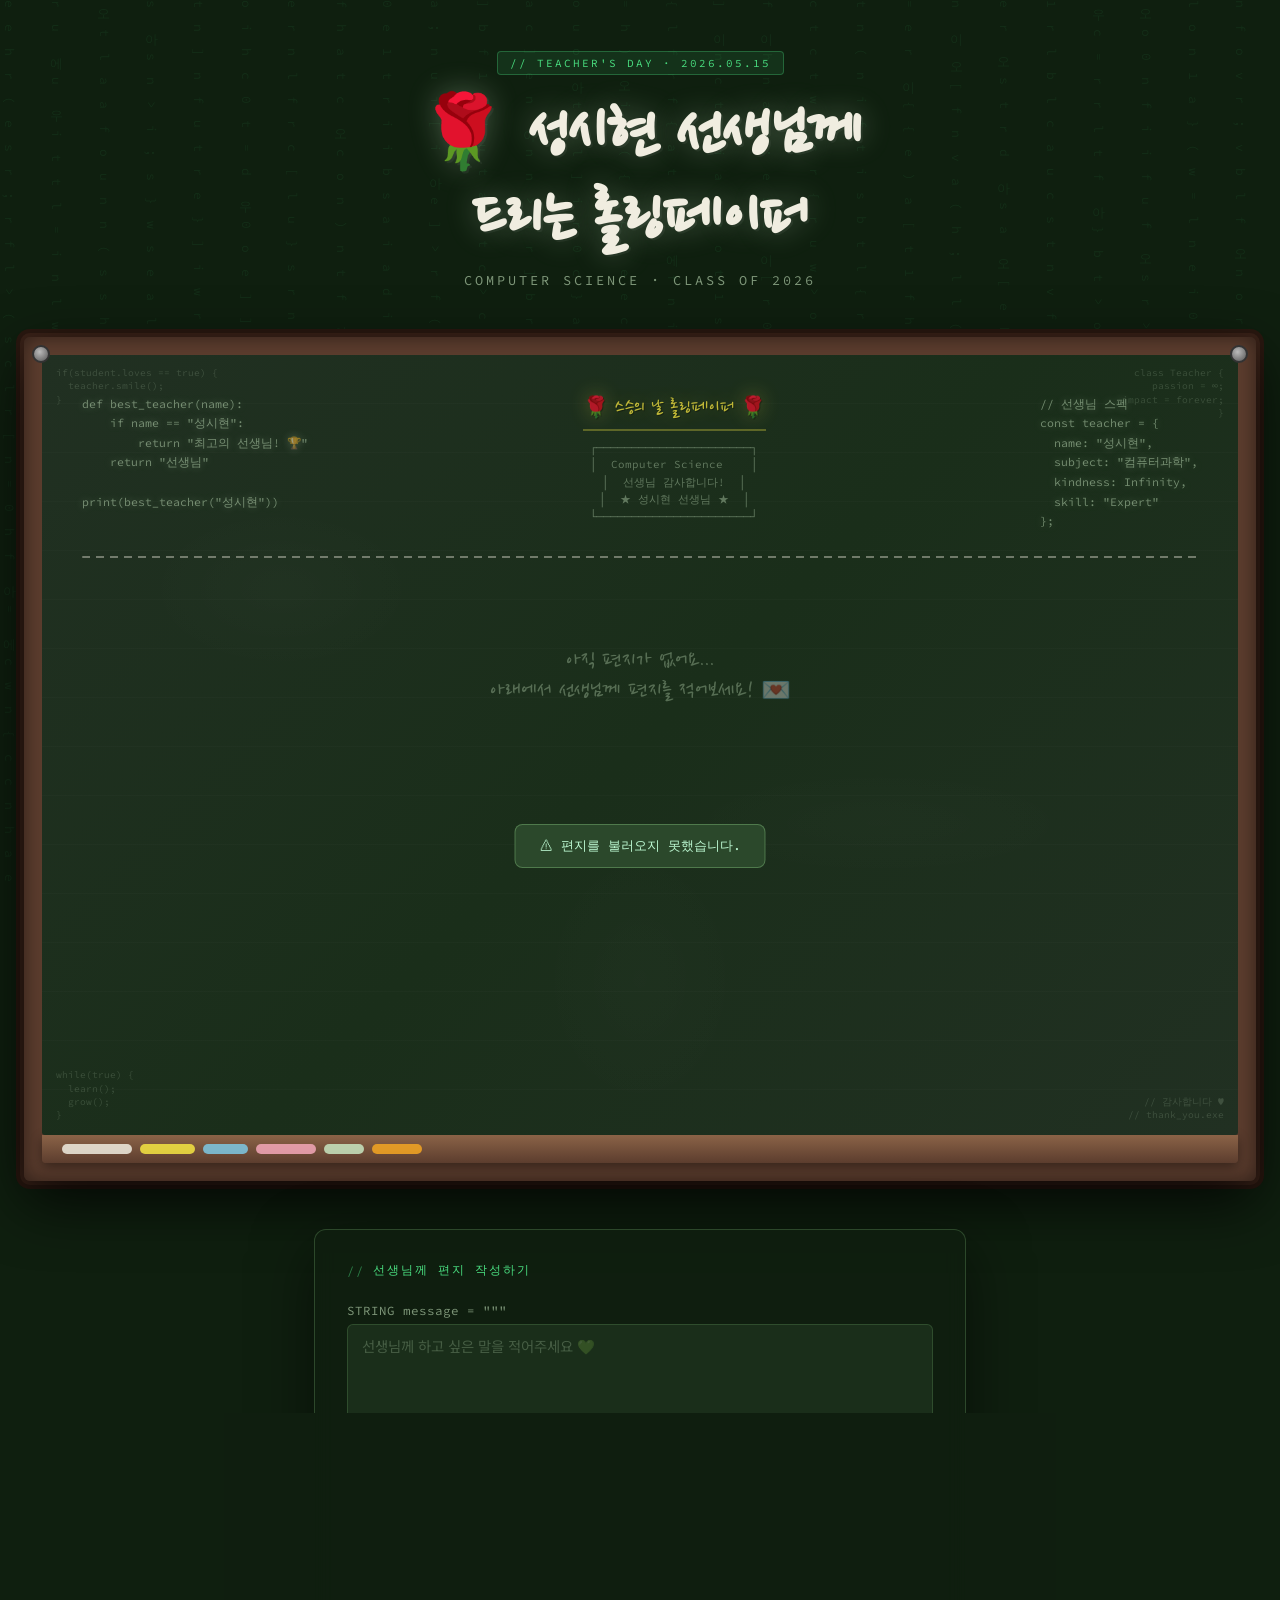
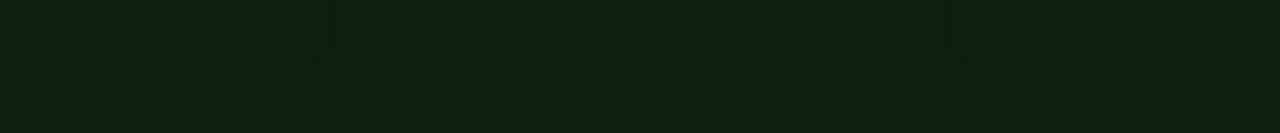
<file: index (3).html>
<!DOCTYPE html>
<html lang="ko">
<head>
<meta charset="UTF-8">
<meta name="viewport" content="width=device-width, initial-scale=1.0">
<title>성시현 선생님께 드리는 롤링페이퍼 💚</title>
<link href="https://fonts.googleapis.com/css2?family=Nanum+Pen+Script&family=Noto+Sans+KR:wght@300;400;500;700&family=Source+Code+Pro:wght@400;600&display=swap" rel="stylesheet">
<style>
/* ══════════════════════════════════════
   CSS 변수 (색상 팔레트)
══════════════════════════════════════ */
:root {
  --chalk-white:  #f0ede0;
  --chalk-green:  #c8e6c0;
  --board-dark:   #1a2e1a;
  --board-mid:    #213022;
  --board-light:  #2d4a2d;
  --chalk-yellow: #f5e642;
  --chalk-blue:   #7ec8e3;
  --chalk-pink:   #f4a7b9;
  --chalk-orange: #f5a623;
  --tray-brown:   #5c3d2e;
  --tray-light:   #8b6347;
  --code-green:   #4ade80;
  --accent:       #88c57f;
}

/* ══════════════════════════════════════
   기본 리셋
══════════════════════════════════════ */
* {
  margin: 0;
  padding: 0;
  box-sizing: border-box;
}

body {
  font-family: 'Noto Sans KR', sans-serif;
  background: #0f1f0f;
  min-height: 100vh;
  overflow-x: hidden;
}

/* ══════════════════════════════════════
   배경 코드 레인
══════════════════════════════════════ */
.bg-code-rain {
  position: fixed;
  inset: 0;
  pointer-events: none;
  z-index: 0;
  overflow: hidden;
  opacity: 0.07;
}

.rain-col {
  position: absolute;
  top: 0;
  font-family: 'Source Code Pro', monospace;
  font-size: 13px;
  color: #4ade80;
  writing-mode: vertical-lr;
  animation: rainFall linear infinite;
  white-space: nowrap;
  letter-spacing: 4px;
}

@keyframes rainFall {
  0%   { transform: translateY(-100%); opacity: 0; }
  10%  { opacity: 1; }
  90%  { opacity: 1; }
  100% { transform: translateY(100vh); opacity: 0; }
}

/* ══════════════════════════════════════
   헤더
══════════════════════════════════════ */
header {
  position: relative;
  z-index: 10;
  text-align: center;
  padding: 3rem 2rem 1rem;
}

.header-badge {
  display: inline-block;
  font-family: 'Source Code Pro', monospace;
  font-size: 11px;
  color: var(--code-green);
  background: rgba(74, 222, 128, 0.1);
  border: 1px solid rgba(74, 222, 128, 0.3);
  border-radius: 4px;
  padding: 4px 12px;
  letter-spacing: 2px;
  margin-bottom: 1rem;
  animation: blink 2s infinite;
}

@keyframes blink {
  50% { opacity: 0.4; }
}

.main-title {
  font-family: 'Nanum Pen Script', cursive;
  font-size: clamp(2.5rem, 6vw, 4.5rem);
  color: var(--chalk-white);
  text-shadow:
    2px 2px 0 rgba(255, 255, 255, 0.05),
    0 0 30px rgba(200, 230, 192, 0.3);
  line-height: 1.2;
  margin-bottom: 0.5rem;
}

.sub-title {
  font-family: 'Source Code Pro', monospace;
  font-size: 0.85rem;
  color: rgba(200, 230, 192, 0.6);
  letter-spacing: 3px;
  margin-bottom: 2rem;
}

/* ══════════════════════════════════════
   칠판 프레임
══════════════════════════════════════ */
.board-frame {
  position: relative;
  z-index: 5;
  margin: 0 auto;
  max-width: 1700px;
  padding: 0 1.5rem;
}

.board-outer {
  background: var(--tray-brown);
  border-radius: 6px;
  padding: 18px;
  box-shadow:
    inset 0 0 20px rgba(0, 0, 0, 0.5),
    0 20px 60px rgba(0, 0, 0, 0.8),
    0 0 0 4px #3a2218,
    0 0 0 8px #2a1810;
  position: relative;
}

/* 나사 장식 */
.board-outer::before,
.board-outer::after {
  content: '';
  position: absolute;
  width: 14px;
  height: 14px;
  background: radial-gradient(circle at 40% 35%, #bbb, #555);
  border-radius: 50%;
  border: 2px solid #333;
  z-index: 20;
}
.board-outer::before { top: 8px; left: 8px; }
.board-outer::after  { top: 8px; right: 8px; }

/* 칠판 표면 */
.board-surface {
  background:
    repeating-linear-gradient(
      180deg,
      transparent 0px,
      transparent 48px,
      rgba(255, 255, 255, 0.015) 48px,
      rgba(255, 255, 255, 0.015) 49px
    ),
    linear-gradient(135deg, var(--board-mid) 0%, var(--board-dark) 50%, var(--board-mid) 100%);
  border-radius: 3px;
  min-height: 780px;
  padding: 2.5rem;
  position: relative;
  overflow: hidden;
}

/* 칠판 얼룩 텍스처 */
.board-surface::before {
  content: '';
  position: absolute;
  inset: 0;
  background:
    radial-gradient(ellipse 200px 120px at 20% 30%, rgba(255, 255, 255, 0.015) 0%, transparent 70%),
    radial-gradient(ellipse 300px 80px  at 70% 60%, rgba(255, 255, 255, 0.010) 0%, transparent 70%),
    radial-gradient(ellipse 150px 200px at 50% 80%, rgba(255, 255, 255, 0.012) 0%, transparent 70%);
  pointer-events: none;
}

/* ══════════════════════════════════════
   칠판 귀퉁이 코드 장식
══════════════════════════════════════ */
.corner-deco {
  position: absolute;
  font-family: 'Source Code Pro', monospace;
  font-size: 0.6rem;
  color: rgba(200, 230, 192, 0.18);
  pointer-events: none;
  line-height: 1.4;
  white-space: pre;
}
.corner-tl { top: 12px; left: 14px; }
.corner-tr { top: 12px; right: 14px; text-align: right; }
.corner-bl { bottom: 12px; left: 14px; }
.corner-br { bottom: 12px; right: 14px; text-align: right; }

/* ══════════════════════════════════════
   칠판 상단 장식 (코드 블록)
══════════════════════════════════════ */
.board-decorations {
  display: flex;
  justify-content: space-between;
  align-items: flex-start;
  margin-bottom: 1.5rem;
  flex-wrap: wrap;
  gap: 1rem;
}

.chalk-code-block {
  font-family: 'Source Code Pro', monospace;
  font-size: 0.72rem;
  color: rgba(200, 230, 192, 0.5);
  line-height: 1.7;
  white-space: pre;
  text-shadow: 0 0 8px rgba(200, 230, 192, 0.3);
}

.chalk-diagram {
  font-family: 'Source Code Pro', monospace;
  font-size: 0.68rem;
  color: rgba(200, 230, 192, 0.4);
  line-height: 1.6;
  white-space: pre;
  text-align: center;
}

.chalk-title-board {
  font-family: 'Nanum Pen Script', cursive;
  font-size: 1.3rem;
  color: rgba(245, 230, 66, 0.75);
  text-align: center;
  text-shadow: 1px 1px 0 rgba(0, 0, 0, 0.3), 0 0 20px rgba(245, 230, 66, 0.3);
  border-bottom: 2px solid rgba(245, 230, 66, 0.3);
  padding-bottom: 8px;
  margin-bottom: 8px;
}

/* ══════════════════════════════════════
   분필 구분선
══════════════════════════════════════ */
.chalk-divider {
  height: 2px;
  background: repeating-linear-gradient(
    90deg,
    rgba(240, 237, 224, 0.4) 0px,
    rgba(240, 237, 224, 0.4) 8px,
    transparent 8px,
    transparent 14px
  );
  margin: 1rem 0;
  border-radius: 1px;
}

/* ══════════════════════════════════════
   포스트잇 그리드
══════════════════════════════════════ */
.postits-grid {
  display: grid;
  grid-template-columns: repeat(auto-fill, minmax(270px, 1fr));
  gap: 2rem;
  padding: 1.5rem 0;
  min-height: 300px;
}

/* ── 포스트잇 카드 ── */
.postit {
  position: relative;
  min-height: 230px;
  padding: 1.6rem 1.4rem 1.4rem;
  border-radius: 2px;
  cursor: pointer;
  animation: postItDrop 0.5s cubic-bezier(0.34, 1.56, 0.64, 1) both;
  transition: transform 0.2s, box-shadow 0.2s;
  transform-origin: top center;
}

@keyframes postItDrop {
  from { transform: translateY(-40px) rotate(var(--rot)) scale(0.8); opacity: 0; }
  to   { transform: translateY(0) rotate(var(--rot)); opacity: 1; }
}

.postit:hover {
  transform: rotate(0deg) scale(1.06) translateY(-4px);
  z-index: 50;
  box-shadow: 0 20px 40px rgba(0, 0, 0, 0.5) !important;
}

/* 접힌 모서리 */
.postit::before {
  content: '';
  position: absolute;
  top: 0;
  right: 0;
  width: 0;
  height: 0;
  border-style: solid;
  border-width: 0 20px 20px 0;
  filter: brightness(0.7);
}

/* 핀 */
.postit-pin {
  position: absolute;
  top: -8px;
  left: 50%;
  transform: translateX(-50%);
  width: 16px;
  height: 16px;
  background: radial-gradient(circle at 40% 35%, #ff6b6b, #c0392b);
  border-radius: 50%;
  border: 2px solid #8b1a1a;
  box-shadow: 0 3px 6px rgba(0, 0, 0, 0.5), inset 0 -1px 3px rgba(255, 255, 255, 0.3);
  z-index: 10;
}

/* ── 포스트잇 색상별 스타일 ── */
.postit.yellow {
  background: #fef08a;
  color: #5c4a00;
  box-shadow: 4px 4px 0 rgba(0,0,0,0.2), 6px 6px 20px rgba(0,0,0,0.3);
}
.postit.yellow::before { border-color: transparent #c4b800 transparent transparent; }

.postit.green {
  background: #bbf7d0;
  color: #14532d;
  box-shadow: 4px 4px 0 rgba(0,0,0,0.2), 6px 6px 20px rgba(0,0,0,0.3);
}
.postit.green::before  { border-color: transparent #3d9e5f transparent transparent; }

.postit.blue {
  background: #bae6fd;
  color: #0c4a6e;
  box-shadow: 4px 4px 0 rgba(0,0,0,0.2), 6px 6px 20px rgba(0,0,0,0.3);
}
.postit.blue::before   { border-color: transparent #3b90bb transparent transparent; }

.postit.pink {
  background: #fbcfe8;
  color: #831843;
  box-shadow: 4px 4px 0 rgba(0,0,0,0.2), 6px 6px 20px rgba(0,0,0,0.3);
}
.postit.pink::before   { border-color: transparent #d478a0 transparent transparent; }

.postit.orange {
  background: #fed7aa;
  color: #7c2d12;
  box-shadow: 4px 4px 0 rgba(0,0,0,0.2), 6px 6px 20px rgba(0,0,0,0.3);
}
.postit.orange::before { border-color: transparent #d4872a transparent transparent; }

.postit.purple {
  background: #e9d5ff;
  color: #4c1d95;
  box-shadow: 4px 4px 0 rgba(0,0,0,0.2), 6px 6px 20px rgba(0,0,0,0.3);
}
.postit.purple::before { border-color: transparent #9b78d4 transparent transparent; }

/* 포스트잇 내부 텍스트 */
.postit-author {
  font-family: 'Nanum Pen Script', cursive;
  font-size: 1.3rem;
  font-weight: 700;
  margin-bottom: 8px;
  opacity: 0.7;
  border-bottom: 1px dashed currentColor;
  padding-bottom: 4px;
}

.postit-message {
  font-family: 'Nanum Pen Script', cursive;
  font-size: 1.35rem;
  line-height: 1.7;
  word-break: keep-all;
}

.postit-date {
  position: absolute;
  bottom: 8px;
  right: 10px;
  font-size: 0.65rem;
  opacity: 0.5;
  font-family: 'Source Code Pro', monospace;
}

/* ── 빈 칠판 안내 메시지 ── */
.empty-message {
  grid-column: 1 / -1;
  text-align: center;
  padding: 3rem;
  font-family: 'Nanum Pen Script', cursive;
  font-size: 1.5rem;
  color: rgba(200, 230, 192, 0.35);
  animation: fadeInOut 3s ease-in-out infinite;
}

@keyframes fadeInOut {
  50% { opacity: 0.5; }
}

/* ══════════════════════════════════════
   분필 트레이
══════════════════════════════════════ */
.chalk-tray {
  background: linear-gradient(180deg, var(--tray-light), var(--tray-brown));
  height: 28px;
  border-radius: 0 0 4px 4px;
  display: flex;
  align-items: center;
  padding: 0 20px;
  gap: 8px;
  box-shadow: 0 4px 12px rgba(0, 0, 0, 0.4);
}

.chalk-stick {
  height: 10px;
  border-radius: 5px;
  opacity: 0.85;
}

/* ══════════════════════════════════════
   분필 가루 파티클
══════════════════════════════════════ */
.chalk-dust {
  position: fixed;
  pointer-events: none;
  z-index: 9999;
  border-radius: 50%;
  animation: dustFloat 1.2s ease-out forwards;
}

@keyframes dustFloat {
  0%   { transform: translate(0, 0) scale(1); opacity: 0.8; }
  100% { transform: translate(var(--dx), var(--dy)) scale(0); opacity: 0; }
}

/* ══════════════════════════════════════
   편지 작성 영역
══════════════════════════════════════ */
.letter-section {
  position: relative;
  z-index: 10;
  max-width: 700px;
  margin: 3rem auto 0;
  padding: 0 1.5rem 4rem;
}

.letter-card {
  background: rgba(15, 31, 15, 0.8);
  border: 1px solid rgba(136, 197, 127, 0.25);
  border-radius: 12px;
  padding: 2rem;
  backdrop-filter: blur(10px);
  box-shadow: 0 20px 60px rgba(0, 0, 0, 0.5);
}

.letter-header {
  font-family: 'Source Code Pro', monospace;
  font-size: 0.75rem;
  color: var(--code-green);
  letter-spacing: 2px;
  margin-bottom: 1.5rem;
  display: flex;
  align-items: center;
  gap: 8px;
}

.letter-header::before {
  content: '//';
  opacity: 0.5;
}

/* 폼 요소 */
.form-group {
  margin-bottom: 1.2rem;
}

label {
  display: block;
  font-size: 0.78rem;
  color: rgba(200, 230, 192, 0.6);
  font-family: 'Source Code Pro', monospace;
  letter-spacing: 1px;
  margin-bottom: 6px;
}

input[type="text"],
textarea {
  width: 100%;
  background: rgba(45, 74, 45, 0.4);
  border: 1px solid rgba(136, 197, 127, 0.2);
  border-radius: 6px;
  color: var(--chalk-white);
  font-family: 'Noto Sans KR', sans-serif;
  font-size: 0.9rem;
  padding: 10px 14px;
  outline: none;
  transition: border-color 0.2s, box-shadow 0.2s;
  resize: none;
}

input[type="text"]:focus,
textarea:focus {
  border-color: rgba(136, 197, 127, 0.5);
  box-shadow: 0 0 0 3px rgba(136, 197, 127, 0.1);
}

input[type="text"]::placeholder,
textarea::placeholder {
  color: rgba(200, 230, 192, 0.25);
  font-family: 'Noto Sans KR', sans-serif;
}

textarea {
  height: 110px;
}

/* ── 색상 선택 ── */
.color-picker {
  display: flex;
  gap: 10px;
  flex-wrap: wrap;
  margin-top: 4px;
}

.color-option {
  width: 34px;
  height: 34px;
  border-radius: 50%;
  border: 3px solid transparent;
  cursor: pointer;
  transition: transform 0.15s, border-color 0.15s;
  position: relative;
}

.color-option:hover {
  transform: scale(1.15);
}

.color-option.selected {
  border-color: white;
  transform: scale(1.2);
  box-shadow: 0 0 0 1px rgba(255, 255, 255, 0.3);
}

.color-option::after {
  content: attr(data-label);
  position: absolute;
  bottom: -20px;
  left: 50%;
  transform: translateX(-50%);
  font-size: 10px;
  color: rgba(200, 230, 192, 0.5);
  white-space: nowrap;
  font-family: 'Source Code Pro', monospace;
  opacity: 0;
  transition: opacity 0.15s;
}

.color-option:hover::after {
  opacity: 1;
}

/* ── 제출 버튼 ── */
.submit-btn {
  width: 100%;
  margin-top: 1.5rem;
  padding: 14px;
  background: linear-gradient(135deg, #3d6b3a, #2d5229);
  border: 1px solid rgba(136, 197, 127, 0.4);
  border-radius: 8px;
  color: #bbf7d0;
  font-family: 'Source Code Pro', monospace;
  font-size: 0.9rem;
  letter-spacing: 2px;
  cursor: pointer;
  transition: all 0.2s;
  position: relative;
  overflow: hidden;
}

.submit-btn:hover {
  background: linear-gradient(135deg, #4a7a46, #3a6635);
  transform: translateY(-1px);
  box-shadow: 0 8px 24px rgba(136, 197, 127, 0.2);
}

.submit-btn:active {
  transform: translateY(0) scale(0.99);
}

.submit-btn::before {
  content: '> ';
  opacity: 0.6;
}

/* 편지 카운터 */
.letter-count {
  text-align: center;
  margin-top: 1rem;
  font-family: 'Source Code Pro', monospace;
  font-size: 0.72rem;
  color: rgba(136, 197, 127, 0.4);
  letter-spacing: 1px;
}

/* ══════════════════════════════════════
   토스트 알림
══════════════════════════════════════ */
.toast {
  position: fixed;
  bottom: 2rem;
  left: 50%;
  transform: translateX(-50%) translateY(100px);
  background: rgba(45, 74, 45, 0.95);
  border: 1px solid rgba(136, 197, 127, 0.4);
  border-radius: 8px;
  padding: 12px 24px;
  color: #bbf7d0;
  font-family: 'Source Code Pro', monospace;
  font-size: 0.82rem;
  z-index: 9999;
  transition: transform 0.4s cubic-bezier(0.34, 1.56, 0.64, 1);
  pointer-events: none;
}

.toast.show {
  transform: translateX(-50%) translateY(0);
}

/* ══════════════════════════════════════
   스크롤 페이드인 애니메이션
══════════════════════════════════════ */
.fade-in {
  opacity: 0;
  transform: translateY(20px);
  transition: opacity 0.6s, transform 0.6s;
}

.fade-in.visible {
  opacity: 1;
  transform: none;
}

/* ══════════════════════════════════════
   모달 (편지 상세보기)
══════════════════════════════════════ */
.modal-overlay {
  display: none;
  position: fixed;
  inset: 0;
  background: rgba(0, 0, 0, 0.7);
  z-index: 200;
  backdrop-filter: blur(4px);
  align-items: center;
  justify-content: center;
}

.modal-overlay.open {
  display: flex;
}

.modal-card {
  max-width: 400px;
  width: 90%;
  padding: 2rem 1.8rem;
  border-radius: 4px;
  animation: modalPop 0.3s cubic-bezier(0.34, 1.56, 0.64, 1) both;
  position: relative;
}

@keyframes modalPop {
  from { transform: scale(0.7); opacity: 0; }
}

.modal-close {
  position: absolute;
  top: 12px;
  right: 12px;
  background: none;
  border: none;
  font-size: 1.2rem;
  cursor: pointer;
  opacity: 0.5;
}

.modal-close:hover {
  opacity: 1;
}

.modal-author {
  font-family: 'Nanum Pen Script', cursive;
  font-size: 1.4rem;
  font-weight: 700;
  border-bottom: 1px dashed currentColor;
  padding-bottom: 8px;
  margin-bottom: 12px;
  opacity: 0.75;
}

.modal-message {
  font-family: 'Nanum Pen Script', cursive;
  font-size: 1.3rem;
  line-height: 1.8;
  word-break: keep-all;
}

/* ══════════════════════════════════════
   반응형
══════════════════════════════════════ */
@media (max-width: 600px) {
  .board-decorations {
    display: none;
  }
  .postits-grid {
    grid-template-columns: repeat(auto-fill, minmax(200px, 1fr));
    gap: 1.2rem;
  }
}


/* ══════════════════════════════════════
   삭제 기능 UI
══════════════════════════════════════ */
.postit-delete-btn {
  position: absolute;
  top: 10px;
  left: 10px;
  width: 26px;
  height: 26px;
  border: none;
  border-radius: 50%;
  background: rgba(0, 0, 0, 0.14);
  color: inherit;
  font-size: 0.9rem;
  font-weight: 700;
  line-height: 26px;
  text-align: center;
  cursor: pointer;
  opacity: 0.45;
  z-index: 15;
  transition: opacity 0.15s, transform 0.15s, background 0.15s;
}

.postit-delete-btn:hover {
  opacity: 1;
  transform: scale(1.08);
  background: rgba(0, 0, 0, 0.24);
}

.modal-actions {
  display: flex;
  justify-content: flex-end;
  gap: 8px;
  margin-top: 1.4rem;
}

.modal-delete-btn {
  padding: 8px 12px;
  border: none;
  border-radius: 6px;
  background: rgba(0, 0, 0, 0.14);
  color: inherit;
  font-family: 'Noto Sans KR', sans-serif;
  font-size: 0.78rem;
  font-weight: 700;
  cursor: pointer;
  opacity: 0.7;
  transition: opacity 0.15s, transform 0.15s, background 0.15s;
}

.modal-delete-btn:hover {
  opacity: 1;
  transform: translateY(-1px);
  background: rgba(0, 0, 0, 0.24);
}


/* ══════════════════════════════════════
   모달 색상 보정 — 불투명 포스트잇 배경 + 높은 글자 대비
══════════════════════════════════════ */
.modal-card {
  max-height: 82vh;
  overflow-y: auto;
  border: 1px solid rgba(0, 0, 0, 0.18);
  box-shadow:
    0 24px 70px rgba(0, 0, 0, 0.65),
    6px 6px 0 rgba(0, 0, 0, 0.18);
}

.modal-card.yellow {
  background: #fef08a;
  color: #4a3b00;
}
.modal-card.green {
  background: #bbf7d0;
  color: #0f3d24;
}
.modal-card.blue {
  background: #bae6fd;
  color: #08384f;
}
.modal-card.pink {
  background: #fbcfe8;
  color: #6d1237;
}
.modal-card.orange {
  background: #fed7aa;
  color: #62220d;
}
.modal-card.purple {
  background: #e9d5ff;
  color: #3c1675;
}

.modal-message {
  color: inherit;
  background: rgba(255, 255, 255, 0.34);
  border: 1px solid rgba(0, 0, 0, 0.08);
  border-radius: 8px;
  padding: 1rem;
  text-shadow: none;
  white-space: normal;
  overflow-wrap: anywhere;
}

.modal-close {
  width: 30px;
  height: 30px;
  border-radius: 50%;
  background: rgba(0, 0, 0, 0.08);
  color: inherit;
  opacity: 0.75;
}

.modal-close:hover {
  background: rgba(0, 0, 0, 0.16);
  opacity: 1;
}

.modal-delete-btn {
  background: rgba(0, 0, 0, 0.18);
  color: inherit;
}

.modal-delete-btn:hover {
  background: rgba(0, 0, 0, 0.28);
}

</style>
</head>
<body>

<!-- 코드 레인 배경 -->
<div class="bg-code-rain" id="codeRain"></div>

<!-- ── 헤더 ── -->
<header>
  <div class="header-badge">// TEACHER'S DAY · 2026.05.15</div>
  <h1 class="main-title">🌹 성시현 선생님께<br>드리는 롤링페이퍼</h1>
  <p class="sub-title">COMPUTER SCIENCE · CLASS OF 2026</p>
</header>

<!-- ── 칠판 ── -->
<div class="board-frame fade-in">
  <div class="board-outer">
    <div class="board-surface" id="boardSurface">

      <!-- 귀퉁이 장식 -->
      <span class="corner-deco corner-tl">if(student.loves == true) {
  teacher.smile();
}</span>
      <span class="corner-deco corner-tr">class Teacher {
  passion = ∞;
  impact = forever;
}</span>
      <span class="corner-deco corner-bl">while(true) {
  learn();
  grow();
}</span>
      <span class="corner-deco corner-br">// 감사합니다 ♥
// thank_you.exe</span>

      <!-- 칠판 상단 장식 -->
      <div class="board-decorations">
        <div class="chalk-code-block">def best_teacher(name):
    if name == "성시현":
        return "최고의 선생님! 🏆"
    return "선생님"

print(best_teacher("성시현"))</div>

        <div>
          <div class="chalk-title-board">🌹 스승의 날 롤링페이퍼 🌹</div>
          <div class="chalk-diagram">┌──────────────────────┐
│  Computer Science    │
│  선생님 감사합니다!  │
│  ★ 성시현 선생님 ★  │
└──────────────────────┘</div>
        </div>

        <div class="chalk-code-block">// 선생님 스펙
const teacher = {
  name: "성시현",
  subject: "컴퓨터과학",
  kindness: Infinity,
  skill: "Expert"
};</div>
      </div>

      <div class="chalk-divider"></div>

      <!-- 포스트잇 영역 -->
      <div class="postits-grid" id="postitsGrid">
        <div class="empty-message" id="emptyMsg">
          아직 편지가 없어요...<br>
          아래에서 선생님께 편지를 적어보세요! 💌
        </div>
      </div>

    </div>

    <!-- 분필 트레이 -->
    <div class="chalk-tray">
      <div class="chalk-stick" style="width:70px;background:#f0ede0;"></div>
      <div class="chalk-stick" style="width:55px;background:#f5e642;"></div>
      <div class="chalk-stick" style="width:45px;background:#7ec8e3;"></div>
      <div class="chalk-stick" style="width:60px;background:#f4a7b9;"></div>
      <div class="chalk-stick" style="width:40px;background:#c8e6c0;"></div>
      <div class="chalk-stick" style="width:50px;background:#f5a623;"></div>
    </div>
  </div>
</div>

<!-- ── 편지 작성 폼 ── -->
<div class="letter-section fade-in">
  <div class="letter-card">
    <div class="letter-header">선생님께 편지 작성하기</div>

    <div class="form-group">
      <label>STRING message = """</label>
      <textarea id="inputMessage" placeholder="선생님께 하고 싶은 말을 적어주세요 💚"></textarea>
    </div>

    <div class="form-group">
      <label>COLOR postit_color =</label>
      <div class="color-picker">
        <div class="color-option selected" data-color="yellow" data-label="노랑" style="background:#fef08a;" onclick="selectColor(this)"></div>
        <div class="color-option" data-color="green"  data-label="초록" style="background:#bbf7d0;" onclick="selectColor(this)"></div>
        <div class="color-option" data-color="blue"   data-label="파랑" style="background:#bae6fd;" onclick="selectColor(this)"></div>
        <div class="color-option" data-color="pink"   data-label="분홍" style="background:#fbcfe8;" onclick="selectColor(this)"></div>
        <div class="color-option" data-color="orange" data-label="주황" style="background:#fed7aa;" onclick="selectColor(this)"></div>
        <div class="color-option" data-color="purple" data-label="보라" style="background:#e9d5ff;" onclick="selectColor(this)"></div>
      </div>
    </div>

    <button class="submit-btn" onclick="submitLetter()">칠판에 붙이기 [ Enter ]</button>
    <div class="letter-count" id="letterCount">// 총 0개의 편지가 붙어 있습니다.</div>
  </div>
</div>

<!-- ── 모달 ── -->
<div class="modal-overlay" id="modalOverlay" onclick="closeModal(event)">
  <div class="modal-card" id="modalCard">
    <button class="modal-close" onclick="closeModalDirectly()">✕</button>
    <div class="modal-author" id="modalAuthor"></div>
    <div class="modal-message" id="modalMessage"></div>
    <div class="modal-actions">
      <button class="modal-delete-btn" type="button" onclick="deleteCurrentModalLetter()">삭제하기</button>
    </div>
  </div>
</div>

<!-- ── 토스트 ── -->
<div class="toast" id="toast">✓ 편지가 칠판에 붙었습니다!</div>

<script>
/* ══════════════════════════════════════
   script.js — 성시현 선생님 롤링페이퍼
   단일 HTML 버전
   JSONBin.io 백엔드 사용

   주의:
   이 파일은 브라우저에서 바로 실행되는 정적 HTML입니다.
   JSONBin X-Master-Key가 클라이언트 코드에 노출되므로,
   공개 배포용으로는 안전한 구조가 아닙니다.
══════════════════════════════════════ */

const JSONBIN_BIN_ID  = '6a058eb4adc21f119a9af82f';   // JSONBin Bin ID
const JSONBIN_API_KEY = '$2a$10$cSEG.dW9WgzLHDluVnqsyuvrJM3jAWy5uq5RyXt6WhjG0Aoe9zOne';   // JSONBin API Key

const JSONBIN_URL = `https://api.jsonbin.io/v3/b/${JSONBIN_BIN_ID}`;

/* ── 상태 변수 ── */
let selectedColor = 'yellow';
let letters = [];
let currentModalIndex = null;

/* ══════════════════════════════════════
   코드 레인 (배경 애니메이션)
══════════════════════════════════════ */
function initCodeRain() {
  const container = document.getElementById('codeRain');
  if (!container) return;

  const chars = '01아이우에오abcdefif(){}[];=>const let var function return class while for'.split('');
  for (let i = 0; i < 28; i++) {
    const col = document.createElement('div');
    col.className = 'rain-col';
    col.style.left = (i * 3.7) + '%';
    col.style.animationDuration = (8 + Math.random() * 12) + 's';
    col.style.animationDelay    = (Math.random() * 15) + 's';
    let txt = '';
    for (let j = 0; j < 40; j++) {
      txt += chars[Math.floor(Math.random() * chars.length)] + '\n';
    }
    col.textContent = txt;
    container.appendChild(col);
  }
}

/* ══════════════════════════════════════
   색상 선택
══════════════════════════════════════ */
function selectColor(el) {
  document.querySelectorAll('.color-option').forEach(e => e.classList.remove('selected'));
  el.classList.add('selected');
  selectedColor = el.dataset.color;
}

/* ══════════════════════════════════════
   HTML 이스케이프 (XSS 방지)
══════════════════════════════════════ */
function escapeHtml(str) {
  return String(str ?? '')
    .replace(/&/g, '&amp;')
    .replace(/</g, '&lt;')
    .replace(/>/g, '&gt;')
    .replace(/"/g, '&quot;')
    .replace(/'/g, '&#039;');
}

/* ══════════════════════════════════════
   편지 목록 불러오기 (JSONBin READ)
══════════════════════════════════════ */
async function fetchLetters() {
  try {
    const res = await fetch(JSONBIN_URL + '/latest', {
      headers: {
        'X-Master-Key': JSONBIN_API_KEY,
        'X-Bin-Meta':   'false'
      }
    });
    if (!res.ok) throw new Error('읽기 실패: ' + res.status);
    const data = await res.json();
    letters = Array.isArray(data) ? data : [];
    renderLetters();
  } catch (err) {
    console.error('편지 불러오기 실패:', err);
    letters = [];
    renderLetters();
    showToast('⚠ 편지를 불러오지 못했습니다.');
  }
}

/* ══════════════════════════════════════
   포스트잇 렌더링
══════════════════════════════════════ */
function renderLetters() {
  const grid     = document.getElementById('postitsGrid');
  const emptyMsg = document.getElementById('emptyMsg');
  if (!grid || !emptyMsg) return;

  grid.querySelectorAll('.postit').forEach(el => el.remove());

  if (letters.length === 0) {
    emptyMsg.style.display = 'block';
  } else {
    emptyMsg.style.display = 'none';
    letters.forEach((letter, idx) => {
      const rot = (Math.random() * 6 - 3).toFixed(2);
      const div = document.createElement('div');
      div.className = `postit ${letter.color || 'yellow'}`;
      div.style.setProperty('--rot', rot + 'deg');
      div.style.transform      = `rotate(${rot}deg)`;
      div.style.animationDelay = (idx * 0.07) + 's';

      const safeMsg = escapeHtml(letter.message).replace(/\n/g, '<br>');
      const safeDate = escapeHtml(letter.date || '');

      div.innerHTML = `
        <button class="postit-delete-btn" type="button" aria-label="메모 삭제" title="메모 삭제">×</button>
        <div class="postit-pin"></div>
        <div class="postit-message">${safeMsg}</div>
        <div class="postit-date">${safeDate}</div>
      `;

      div.addEventListener('click', () => openModal(letter, idx));
      div.querySelector('.postit-delete-btn').addEventListener('click', (event) => {
        event.stopPropagation();
        deleteLetter(idx);
      });

      grid.appendChild(div);
    });
  }

  const countEl = document.getElementById('letterCount');
  if (countEl) {
    countEl.textContent = `// 총 ${letters.length}개의 편지가 붙어 있습니다.`;
  }
}

/* ══════════════════════════════════════
   편지 저장 (JSONBin UPDATE — PUT 전체 덮어쓰기)
══════════════════════════════════════ */
async function saveLetters() {
  const res = await fetch(JSONBIN_URL, {
    method:  'PUT',
    headers: {
      'Content-Type': 'application/json',
      'X-Master-Key': JSONBIN_API_KEY
    },
    body: JSON.stringify(letters)
  });
  if (!res.ok) throw new Error('저장 실패: ' + res.status);
}

/* ══════════════════════════════════════
   편지 제출
══════════════════════════════════════ */
async function submitLetter() {
  const messageEl = document.getElementById('inputMessage');
  const message   = messageEl.value.trim();
  if (!message) { shakeInput(messageEl); return; }

  const now    = new Date();
  const date   = `${now.getMonth() + 1}/${now.getDate()}`;
  const letter = {
    id: `${Date.now()}-${Math.random().toString(36).slice(2, 10)}`,
    message,
    color: selectedColor,
    date,
    timestamp: Date.now()
  };

  const beforeSave = letters.slice();

  // 화면에 즉시 표시
  letters.push(letter);
  renderLetters();
  messageEl.value = '';
  spawnChalkDust();
  showToast('✓ 편지가 칠판에 붙었습니다!');
  setTimeout(() => {
    const board = document.getElementById('boardSurface');
    if (board) board.scrollIntoView({ behavior: 'smooth', block: 'center' });
  }, 200);

  // JSONBin에 저장
  try {
    await saveLetters();
  } catch (err) {
    console.error('편지 저장 실패:', err);
    letters = beforeSave;
    renderLetters();
    showToast('⚠ 저장 중 오류가 발생해서 메모를 되돌렸습니다.');
  }
}

/* ══════════════════════════════════════
   편지 삭제
══════════════════════════════════════ */
async function deleteLetter(index) {
  if (index < 0 || index >= letters.length) return;

  const ok = window.confirm('이 메모를 삭제할까요? 삭제 후 되돌릴 수 없습니다.');
  if (!ok) return;

  const beforeDelete = letters.slice();
  letters.splice(index, 1);
  currentModalIndex = null;
  closeModalDirectly();
  renderLetters();
  showToast('✓ 메모가 삭제되었습니다.');

  try {
    await saveLetters();
  } catch (err) {
    console.error('편지 삭제 실패:', err);
    letters = beforeDelete;
    renderLetters();
    showToast('⚠ 삭제 저장 중 오류가 발생해서 되돌렸습니다.');
  }
}

function deleteCurrentModalLetter() {
  if (currentModalIndex === null) return;
  deleteLetter(currentModalIndex);
}

/* ══════════════════════════════════════
   입력 오류 흔들기
══════════════════════════════════════ */
function shakeInput(el) {
  el.style.borderColor = 'rgba(248, 113, 113, 0.6)';
  el.style.boxShadow   = '0 0 0 3px rgba(248, 113, 113, 0.15)';
  el.focus();
  setTimeout(() => { el.style.borderColor = ''; el.style.boxShadow = ''; }, 1500);
}

/* ══════════════════════════════════════
   분필 가루 파티클
══════════════════════════════════════ */
function spawnChalkDust() {
  const btn = document.querySelector('.submit-btn');
  if (!btn) return;

  const rect   = btn.getBoundingClientRect();
  const colors = ['#f0ede0', '#f5e642', '#7ec8e3', '#f4a7b9', '#c8e6c0'];
  for (let i = 0; i < 20; i++) {
    const d = document.createElement('div');
    d.className = 'chalk-dust';
    const size = 3 + Math.random() * 5;
    d.style.width      = size + 'px';
    d.style.height     = size + 'px';
    d.style.background = colors[Math.floor(Math.random() * colors.length)];
    d.style.left       = (rect.left + rect.width / 2 + (Math.random() - 0.5) * 100) + 'px';
    d.style.top        = (rect.top  + (Math.random() - 0.5) * 40) + 'px';
    const angle = Math.random() * 2 * Math.PI;
    const dist  = 40 + Math.random() * 80;
    d.style.setProperty('--dx', (Math.cos(angle) * dist) + 'px');
    d.style.setProperty('--dy', (Math.sin(angle) * dist) + 'px');
    d.style.animationDuration = (0.8 + Math.random() * 0.8) + 's';
    d.style.animationDelay    = (Math.random() * 0.2) + 's';
    document.body.appendChild(d);
    setTimeout(() => d.remove(), 2000);
  }
}

/* ══════════════════════════════════════
   토스트 알림
══════════════════════════════════════ */
function showToast(msg) {
  const toast = document.getElementById('toast');
  if (!toast) return;

  toast.textContent = msg;
  toast.classList.add('show');
  setTimeout(() => toast.classList.remove('show'), 2500);
}

/* ══════════════════════════════════════
   모달
══════════════════════════════════════ */
function openModal(letter, index) {
  currentModalIndex = index;
  const overlay = document.getElementById('modalOverlay');
  const card    = document.getElementById('modalCard');
  if (!overlay || !card) return;

  card.className = `modal-card ${letter.color || 'yellow'}`;
  document.getElementById('modalAuthor').style.display = 'none';
  const safeMsg = escapeHtml(letter.message).replace(/\n/g, '<br>');
  document.getElementById('modalMessage').innerHTML = safeMsg;
  overlay.classList.add('open');
}

function closeModal(e) {
  if (e.target === document.getElementById('modalOverlay')) {
    closeModalDirectly();
  }
}

function closeModalDirectly() {
  const overlay = document.getElementById('modalOverlay');
  if (overlay) overlay.classList.remove('open');
  currentModalIndex = null;
}

/* ══════════════════════════════════════
   Ctrl + Enter 단축키
══════════════════════════════════════ */
document.addEventListener('keydown', e => {
  if (e.key === 'Enter' && e.ctrlKey) submitLetter();
});

/* ══════════════════════════════════════
   스크롤 페이드인
══════════════════════════════════════ */
function initScrollFade() {
  const observer = new IntersectionObserver(entries => {
    entries.forEach(entry => {
      if (entry.isIntersecting) entry.target.classList.add('visible');
    });
  }, { threshold: 0.1 });
  document.querySelectorAll('.fade-in').forEach(el => observer.observe(el));
}

/* ══════════════════════════════════════
   초기화
══════════════════════════════════════ */
document.addEventListener('DOMContentLoaded', () => {
  initCodeRain();
  initScrollFade();
  fetchLetters();
});

</script>
</body>
</html>
</file>
